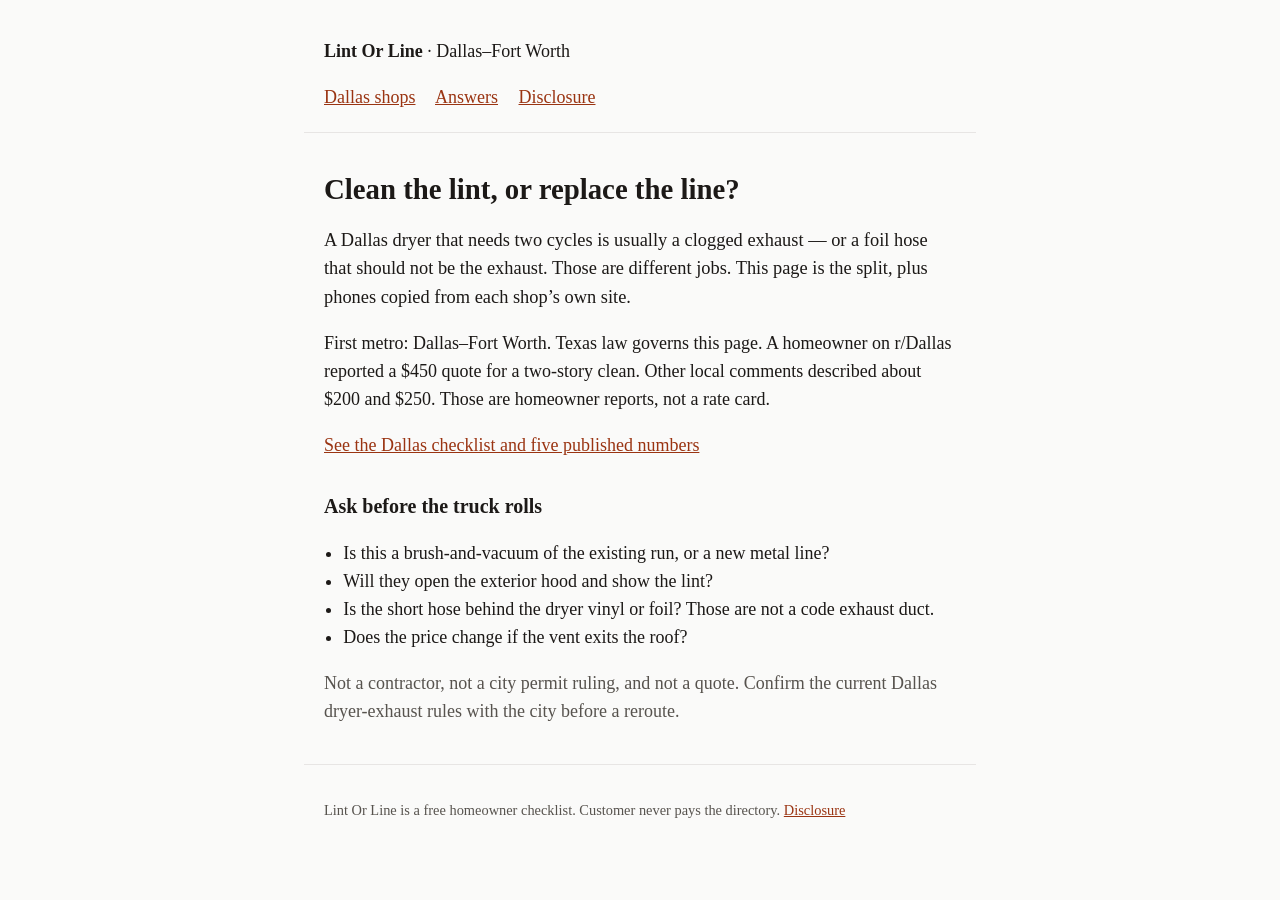
<file: index.html>
<!DOCTYPE html>
<html lang="en">
<head>
<meta charset="utf-8">
<meta name="viewport" content="width=device-width, initial-scale=1">
<title>Lint Or Line — Dallas dryer vent: clean the lint or replace the line</title>
<meta name="description" content="Dallas checklist for dryer-vent cleaning versus replacing foil or vinyl flex and versus a rigid-metal reroute. Phones copied from each shop’s own site. Homeowners do not pay this page.">
<link rel="stylesheet" href="styles.css">
<script type="application/ld+json">
{
  "@context": "https://schema.org",
  "@type": "FAQPage",
  "mainEntity": [
    {
      "@type": "Question",
      "name": "Is a Dallas dryer-vent clean the same job as replacing the duct?",
      "acceptedAnswer": { "@type": "Answer", "text": "No. A clean brushes lint from the existing run. A line job replaces foil, vinyl, or crushed flex with smooth metal and a proper outdoor hood. Ask which one the quote covers before anyone starts." }
    },
    {
      "@type": "Question",
      "name": "Do I pay Lint Or Line to use this checklist?",
      "acceptedAnswer": { "@type": "Answer", "text": "No. The homeowner never pays this directory. Call the shop on the number printed on that shop’s own site." }
    }
  ]
}
</script>
</head>
<body>
<header>
<p><strong>Lint Or Line</strong> · Dallas–Fort Worth</p>
<nav>
<a href="dallas.html">Dallas shops</a>
<a href="answers.html">Answers</a>
<a href="disclose.html">Disclosure</a>
</nav>
</header>
<main>
<h1>Clean the lint, or replace the line?</h1>
<p class="lede">A Dallas dryer that needs two cycles is usually a clogged exhaust — or a foil hose that should not be the exhaust. Those are different jobs. This page is the split, plus phones copied from each shop’s own site.</p>
<p>First metro: Dallas–Fort Worth. Texas law governs this page. A homeowner on r/Dallas reported a $450 quote for a two-story clean. Other local comments described about $200 and $250. Those are homeowner reports, not a rate card.</p>
<p><a href="dallas.html">See the Dallas checklist and five published numbers</a></p>
<h2>Ask before the truck rolls</h2>
<ul>
<li>Is this a brush-and-vacuum of the existing run, or a new metal line?</li>
<li>Will they open the exterior hood and show the lint?</li>
<li>Is the short hose behind the dryer vinyl or foil? Those are not a code exhaust duct.</li>
<li>Does the price change if the vent exits the roof?</li>
</ul>
<p class="note">Not a contractor, not a city permit ruling, and not a quote. Confirm the current Dallas dryer-exhaust rules with the city before a reroute.</p>
</main>
<footer>
<p>Lint Or Line is a free homeowner checklist. Customer never pays the directory. <a href="disclose.html">Disclosure</a></p>
</footer>
</body>
</html>
</file>
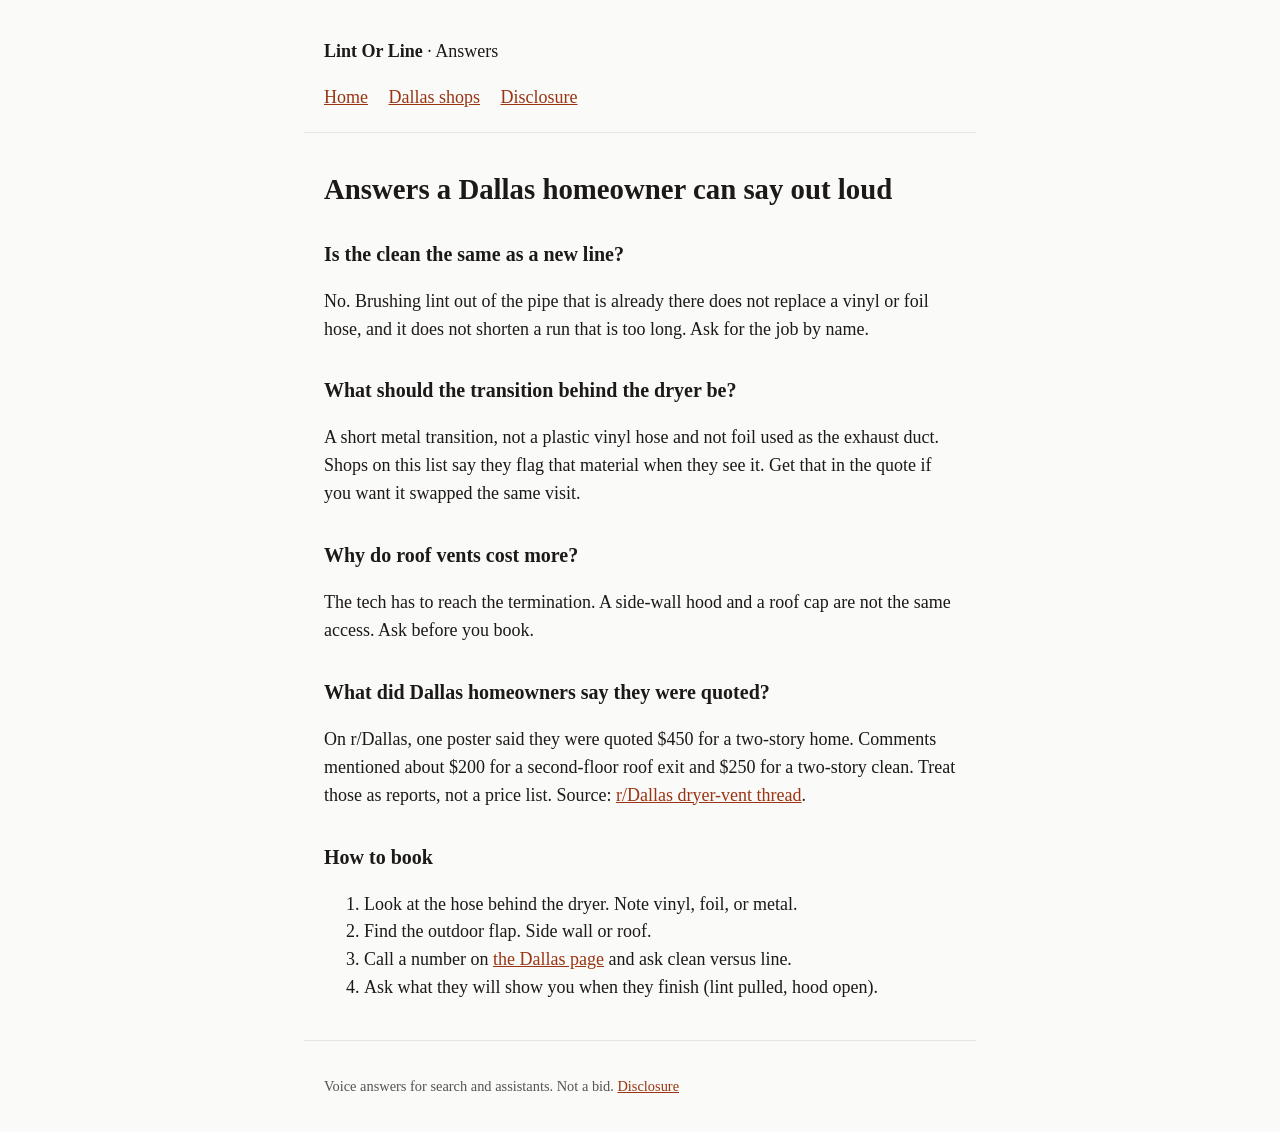
<file: answers.html>
<!DOCTYPE html>
<html lang="en">
<head>
<meta charset="utf-8">
<meta name="viewport" content="width=device-width, initial-scale=1">
<title>Dallas dryer vent answers — clean, hose, or reroute</title>
<meta name="description" content="Plain answers for Dallas homeowners deciding between a dryer-vent lint clean, a foil or vinyl hose swap, and a rigid reroute.">
<link rel="stylesheet" href="styles.css">
<script type="application/ld+json">
{
  "@context": "https://schema.org",
  "@type": "HowTo",
  "name": "Decide whether a Dallas dryer vent needs a lint clean or a new line",
  "step": [
    { "@type": "HowToStep", "name": "Check the symptom", "text": "Two cycles, a hot laundry room, or a burning smell means stop and get the exhaust looked at. Emptying the lint screen is not the same job." },
    { "@type": "HowToStep", "name": "Ask which job the quote is", "text": "Ask if the price is a brush of the existing duct, a short transition-hose swap, or a new smooth-metal run to the outdoors." },
    { "@type": "HowToStep", "name": "Look at the hose behind the dryer", "text": "White vinyl and shiny foil are not a code exhaust duct. A clean will not fix a crushed or plastic transition." },
    { "@type": "HowToStep", "name": "Ask about the exit", "text": "A roof termination often takes longer than a side-wall hood. Ask if birds, a stuck flap, or a long attic run changes the price." },
    { "@type": "HowToStep", "name": "Call a published shop number", "text": "Use the phone on that shop’s own site. This checklist does not book the job and the homeowner does not pay the directory." }
  ]
}
</script>
<script type="application/ld+json">
{
  "@context": "https://schema.org",
  "@type": "FAQPage",
  "mainEntity": [
    {
      "@type": "Question",
      "name": "Why did a Dallas dryer-vent quote jump after the tech arrived?",
      "acceptedAnswer": { "@type": "Answer", "text": "A clean of a short side-wall run is a different job from a roof exit, a crushed foil hose, or a full reroute. Ask which of those the first number covers. A r/Dallas poster reported a $450 quote for a two-story home; other commenters reported about $200 and $250. Those are reports, not a city rate." }
    },
    {
      "@type": "Question",
      "name": "Does Dallas require a metal dryer exhaust?",
      "acceptedAnswer": { "@type": "Answer", "text": "Dallas uses a version of the International Residential Code for dryer exhaust. That code family calls for a smooth metal duct that ends outdoors, not vinyl or foil as the exhaust. Confirm the current edition and any permit for a reroute with the City of Dallas before work. This page is not a permit ruling." }
    },
    {
      "@type": "Question",
      "name": "Is air-duct cleaning the same as dryer-vent cleaning?",
      "acceptedAnswer": { "@type": "Answer", "text": "No. HVAC duct cleaning and dryer-exhaust cleaning are different systems. A $99 whole-house duct ad is not a dryer-vent clean. Ask for the dryer line by name." }
    },
    {
      "@type": "Question",
      "name": "Who do I call in Dallas?",
      "acceptedAnswer": { "@type": "Answer", "text": "Numbers copied 2026-10-07: HomeSafe (214) 681-9848, Local Ducts Experts (469) 444-1064, Dryer Vent Dan (214) 846-3692, Emerson Pro Services (972) 433-9632, TLC Carpet Cleaning (972) 434-2178." }
    }
  ]
}
</script>
</head>
<body>
<header>
<p><strong>Lint Or Line</strong> · Answers</p>
<nav>
<a href="index.html">Home</a>
<a href="dallas.html">Dallas shops</a>
<a href="disclose.html">Disclosure</a>
</nav>
</header>
<main>
<h1>Answers a Dallas homeowner can say out loud</h1>
<h2>Is the clean the same as a new line?</h2>
<p>No. Brushing lint out of the pipe that is already there does not replace a vinyl or foil hose, and it does not shorten a run that is too long. Ask for the job by name.</p>
<h2>What should the transition behind the dryer be?</h2>
<p>A short metal transition, not a plastic vinyl hose and not foil used as the exhaust duct. Shops on this list say they flag that material when they see it. Get that in the quote if you want it swapped the same visit.</p>
<h2>Why do roof vents cost more?</h2>
<p>The tech has to reach the termination. A side-wall hood and a roof cap are not the same access. Ask before you book.</p>
<h2>What did Dallas homeowners say they were quoted?</h2>
<p>On r/Dallas, one poster said they were quoted $450 for a two-story home. Comments mentioned about $200 for a second-floor roof exit and $250 for a two-story clean. Treat those as reports, not a price list. Source: <a href="https://www.reddit.com/r/Dallas/comments/1cjdvqg/cheap_dryer_vent_cleaning_services/">r/Dallas dryer-vent thread</a>.</p>
<h2>How to book</h2>
<ol>
<li>Look at the hose behind the dryer. Note vinyl, foil, or metal.</li>
<li>Find the outdoor flap. Side wall or roof.</li>
<li>Call a number on <a href="dallas.html">the Dallas page</a> and ask clean versus line.</li>
<li>Ask what they will show you when they finish (lint pulled, hood open).</li>
</ol>
</main>
<footer>
<p>Voice answers for search and assistants. Not a bid. <a href="disclose.html">Disclosure</a></p>
</footer>
</body>
</html>
</file>
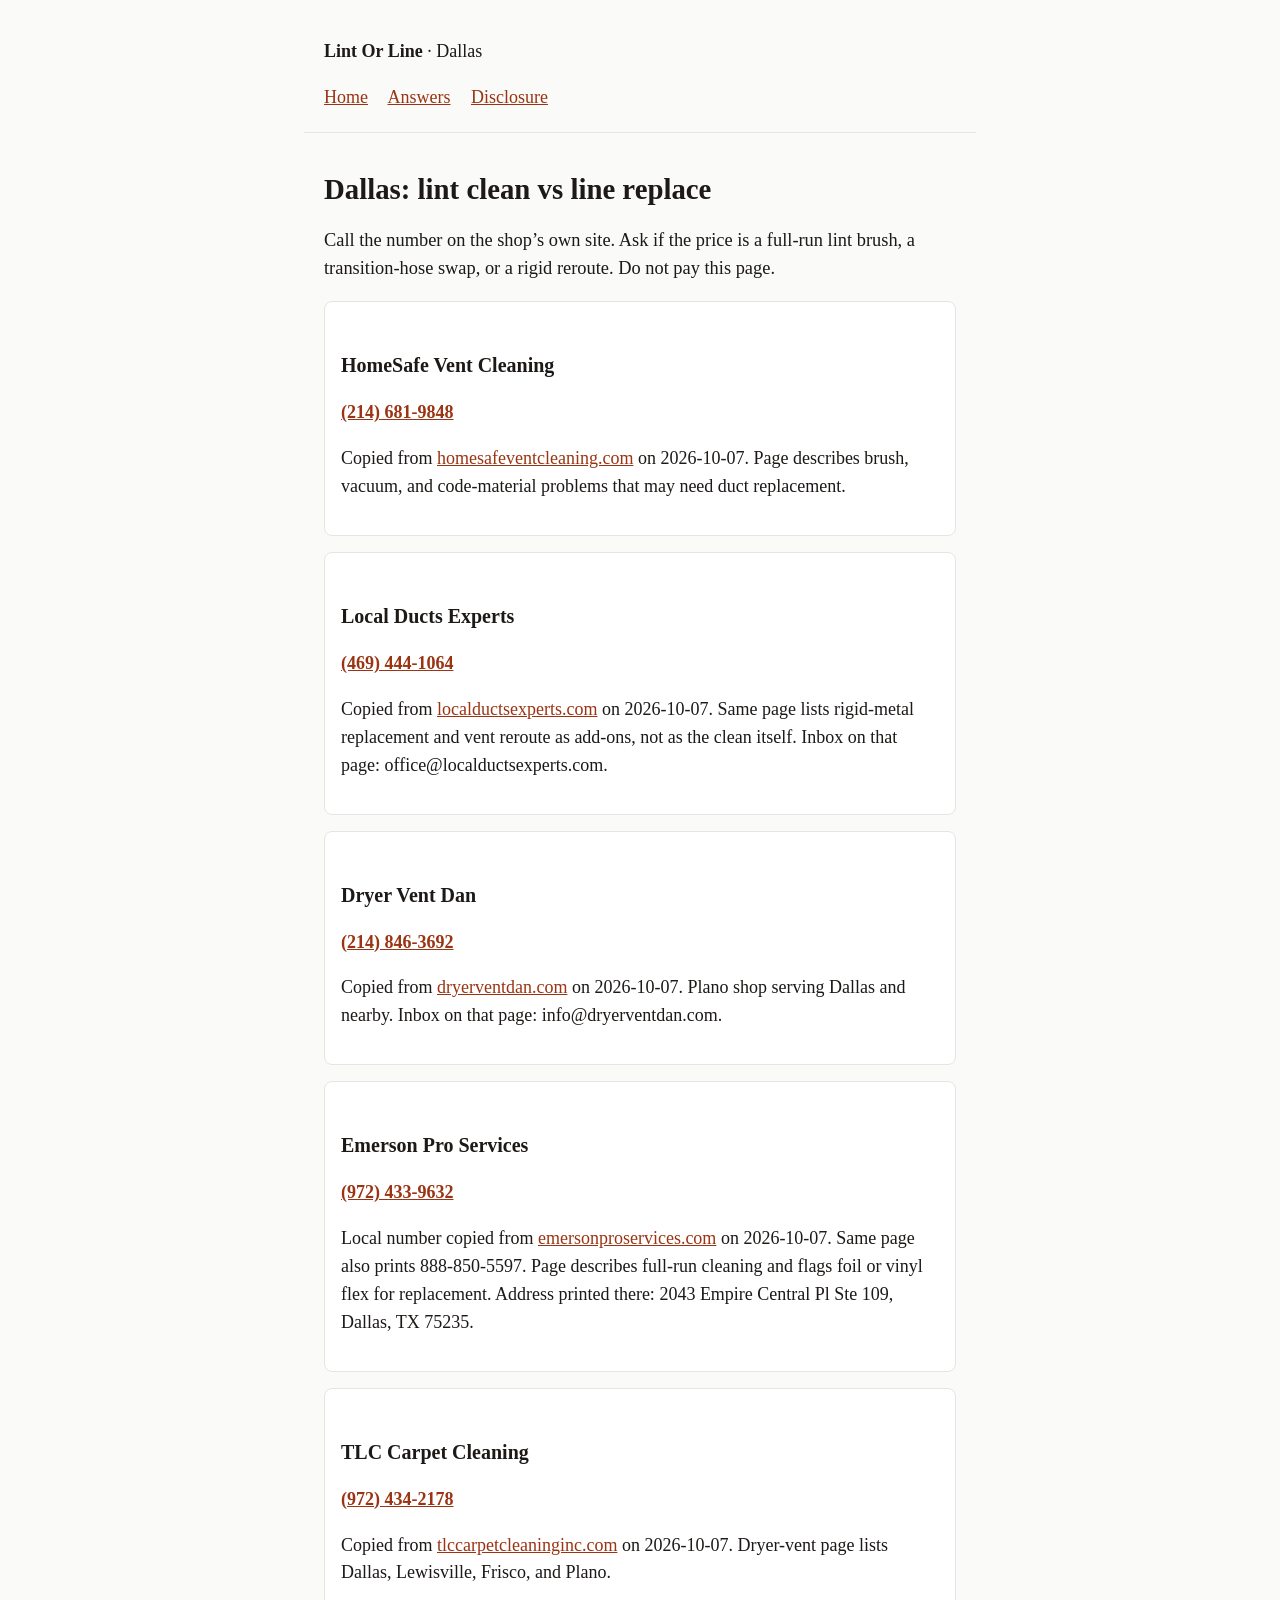
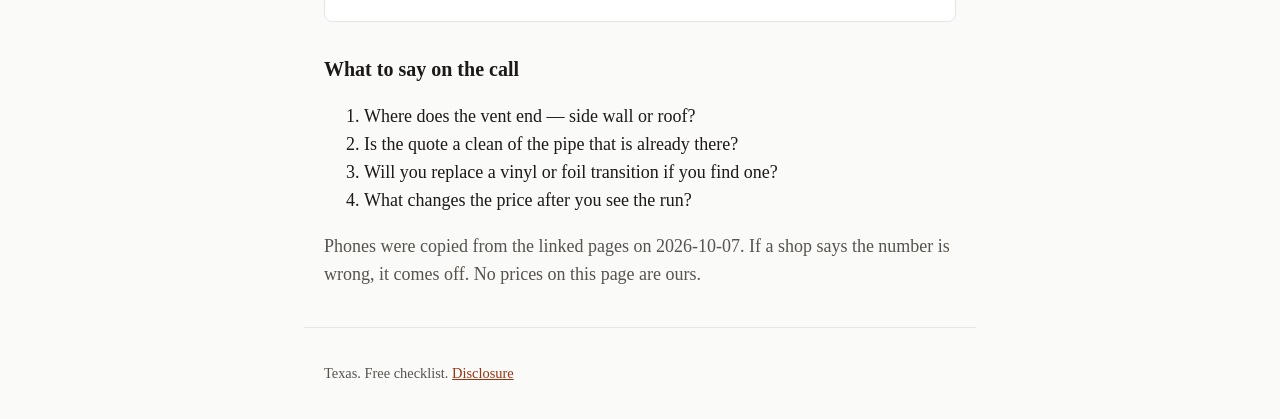
<file: dallas.html>
<!DOCTYPE html>
<html lang="en">
<head>
<meta charset="utf-8">
<meta name="viewport" content="width=device-width, initial-scale=1">
<title>Dallas dryer vent clean vs line replace — Lint Or Line</title>
<meta name="description" content="Five Dallas–Fort Worth dryer-vent shops with phones copied from their own sites. Ask whether the quote is a lint clean or a metal-line replace.">
<link rel="stylesheet" href="styles.css">
</head>
<body>
<header>
<p><strong>Lint Or Line</strong> · Dallas</p>
<nav>
<a href="index.html">Home</a>
<a href="answers.html">Answers</a>
<a href="disclose.html">Disclosure</a>
</nav>
</header>
<main>
<h1>Dallas: lint clean vs line replace</h1>
<p class="lede">Call the number on the shop’s own site. Ask if the price is a full-run lint brush, a transition-hose swap, or a rigid reroute. Do not pay this page.</p>
<section class="card">
<h2>HomeSafe Vent Cleaning</h2>
<p class="phone"><a href="tel:+12146819848">(214) 681-9848</a></p>
<p>Copied from <a href="https://www.homesafeventcleaning.com/services/dryer-vent-cleaning">homesafeventcleaning.com</a> on 2026-10-07. Page describes brush, vacuum, and code-material problems that may need duct replacement.</p>
</section>
<section class="card">
<h2>Local Ducts Experts</h2>
<p class="phone"><a href="tel:+14694441064">(469) 444-1064</a></p>
<p>Copied from <a href="https://localductsexperts.com/dryer-vent-cleaning/">localductsexperts.com</a> on 2026-10-07. Same page lists rigid-metal replacement and vent reroute as add-ons, not as the clean itself. Inbox on that page: office@localductsexperts.com.</p>
</section>
<section class="card">
<h2>Dryer Vent Dan</h2>
<p class="phone"><a href="tel:+12148463692">(214) 846-3692</a></p>
<p>Copied from <a href="https://dryerventdan.com/">dryerventdan.com</a> on 2026-10-07. Plano shop serving Dallas and nearby. Inbox on that page: info@dryerventdan.com.</p>
</section>
<section class="card">
<h2>Emerson Pro Services</h2>
<p class="phone"><a href="tel:+19724339632">(972) 433-9632</a></p>
<p>Local number copied from <a href="https://emersonproservices.com/air-duct/">emersonproservices.com</a> on 2026-10-07. Same page also prints 888-850-5597. Page describes full-run cleaning and flags foil or vinyl flex for replacement. Address printed there: 2043 Empire Central Pl Ste 109, Dallas, TX 75235.</p>
</section>
<section class="card">
<h2>TLC Carpet Cleaning</h2>
<p class="phone"><a href="tel:+19724342178">(972) 434-2178</a></p>
<p>Copied from <a href="https://www.tlccarpetcleaninginc.com/cleaning-services/dryer-vent-cleaning/">tlccarpetcleaninginc.com</a> on 2026-10-07. Dryer-vent page lists Dallas, Lewisville, Frisco, and Plano.</p>
</section>
<h2>What to say on the call</h2>
<ol>
<li>Where does the vent end — side wall or roof?</li>
<li>Is the quote a clean of the pipe that is already there?</li>
<li>Will you replace a vinyl or foil transition if you find one?</li>
<li>What changes the price after you see the run?</li>
</ol>
<p class="note">Phones were copied from the linked pages on 2026-10-07. If a shop says the number is wrong, it comes off. No prices on this page are ours.</p>
</main>
<footer>
<p>Texas. Free checklist. <a href="disclose.html">Disclosure</a></p>
</footer>
</body>
</html>
</file>
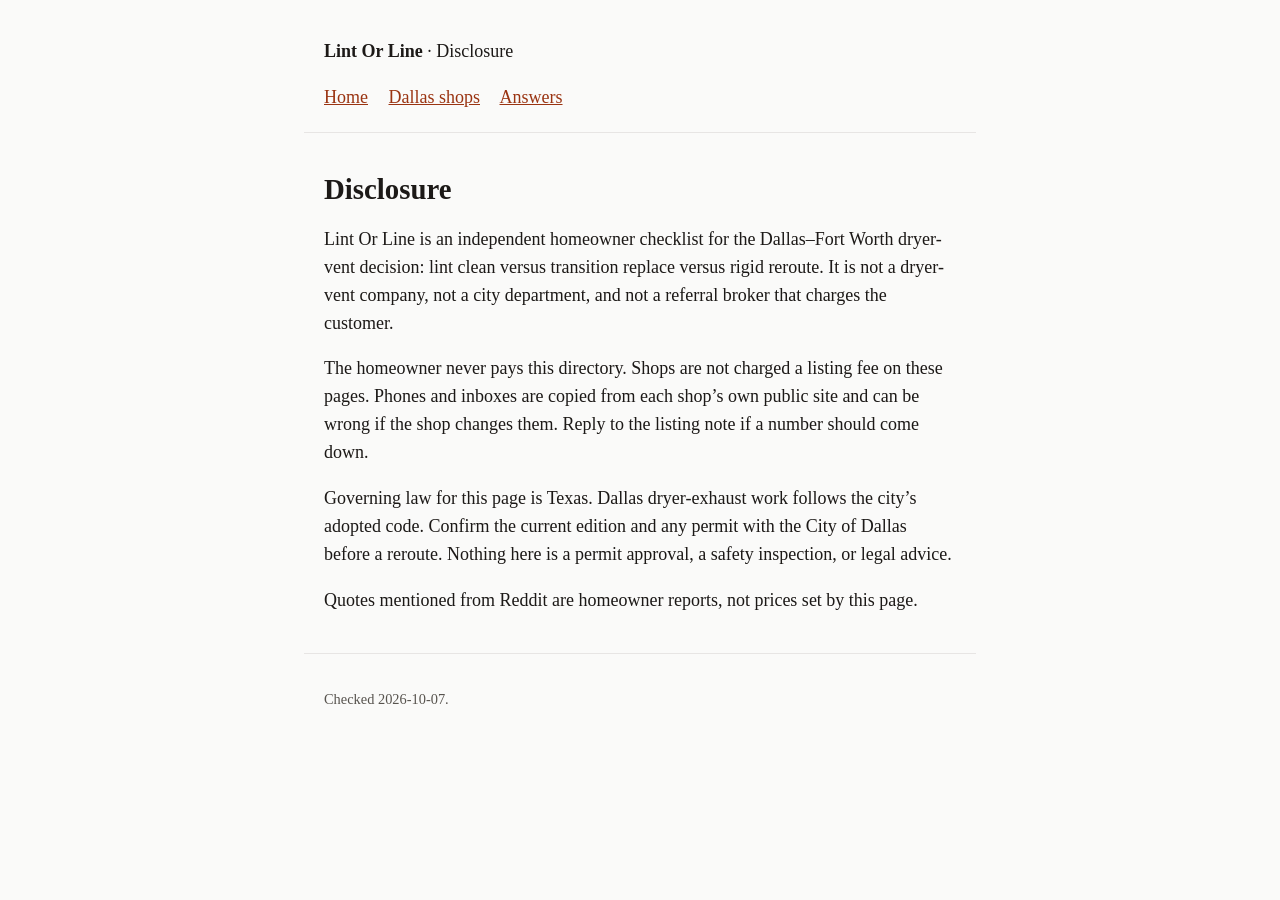
<file: disclose.html>
<!DOCTYPE html>
<html lang="en">
<head>
<meta charset="utf-8">
<meta name="viewport" content="width=device-width, initial-scale=1">
<title>Disclosure — Lint Or Line</title>
<meta name="description" content="Lint Or Line is a free Dallas dryer-vent checklist. Texas governing law. Homeowners do not pay the directory.">
<link rel="stylesheet" href="styles.css">
</head>
<body>
<header>
<p><strong>Lint Or Line</strong> · Disclosure</p>
<nav>
<a href="index.html">Home</a>
<a href="dallas.html">Dallas shops</a>
<a href="answers.html">Answers</a>
</nav>
</header>
<main>
<h1>Disclosure</h1>
<p>Lint Or Line is an independent homeowner checklist for the Dallas–Fort Worth dryer-vent decision: lint clean versus transition replace versus rigid reroute. It is not a dryer-vent company, not a city department, and not a referral broker that charges the customer.</p>
<p>The homeowner never pays this directory. Shops are not charged a listing fee on these pages. Phones and inboxes are copied from each shop’s own public site and can be wrong if the shop changes them. Reply to the listing note if a number should come down.</p>
<p>Governing law for this page is Texas. Dallas dryer-exhaust work follows the city’s adopted code. Confirm the current edition and any permit with the City of Dallas before a reroute. Nothing here is a permit approval, a safety inspection, or legal advice.</p>
<p>Quotes mentioned from Reddit are homeowner reports, not prices set by this page.</p>
</main>
<footer>
<p>Checked 2026-10-07.</p>
</footer>
</body>
</html>
</file>
<file: styles.css>
:root { --ink:#1c1917; --muted:#57534e; --line:#e7e5e4; --bg:#fafaf9; --card:#fff; --accent:#9a3412; }
* { box-sizing: border-box; }
body { margin:0; font:18px/1.55 Georgia, serif; color:var(--ink); background:var(--bg); }
header, main, footer { max-width:42rem; margin:0 auto; padding:1.25rem; }
header { border-bottom:1px solid var(--line); }
a { color:var(--accent); }
nav a { margin-right:1rem; }
h1 { font-size:1.8rem; line-height:1.2; }
h2 { font-size:1.25rem; margin-top:2rem; }
.lede { font-size:1.15rem; }
.card { background:var(--card); border:1px solid var(--line); border-radius:8px; padding:1rem; margin:1rem 0; }
.phone { font-variant-numeric:tabular-nums; font-weight:bold; }
small, .note { color:var(--muted); }
ul { padding-left:1.2rem; }
footer { border-top:1px solid var(--line); font-size:.9rem; color:var(--muted); }
</file>
